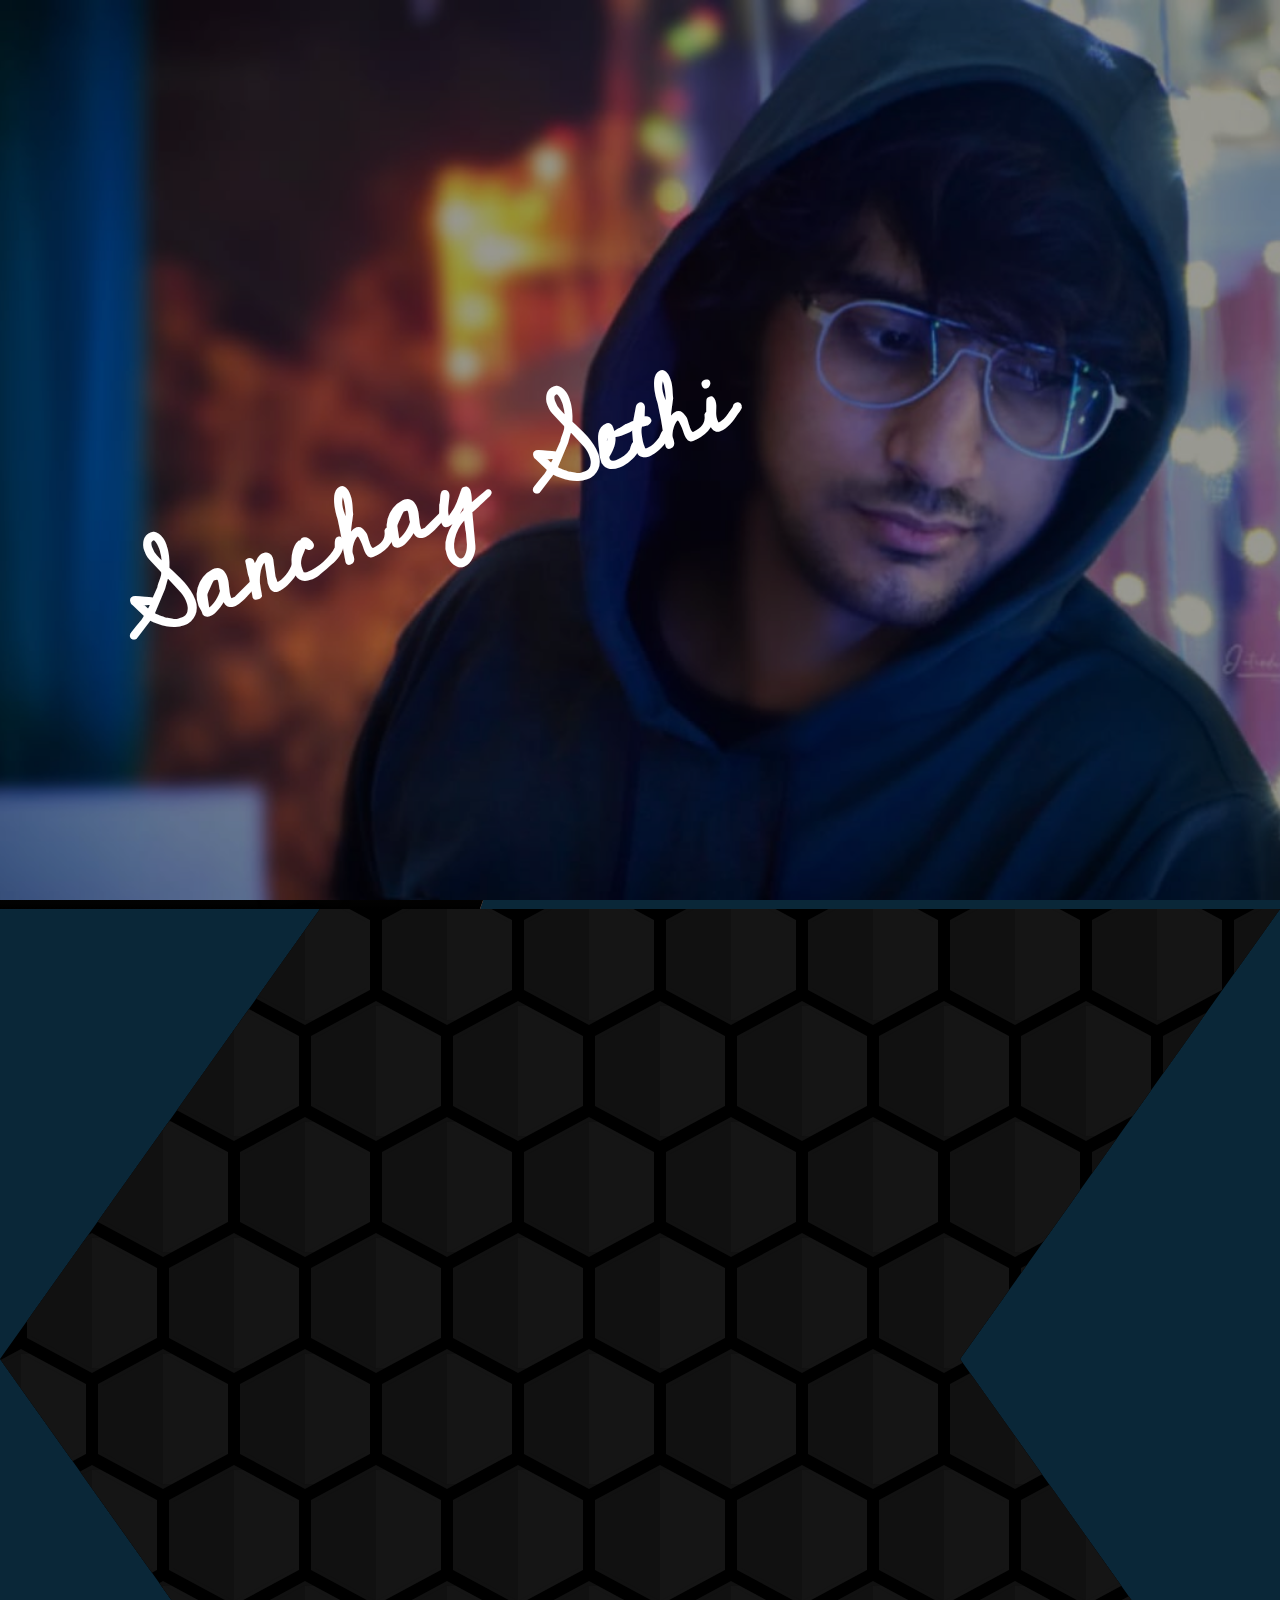
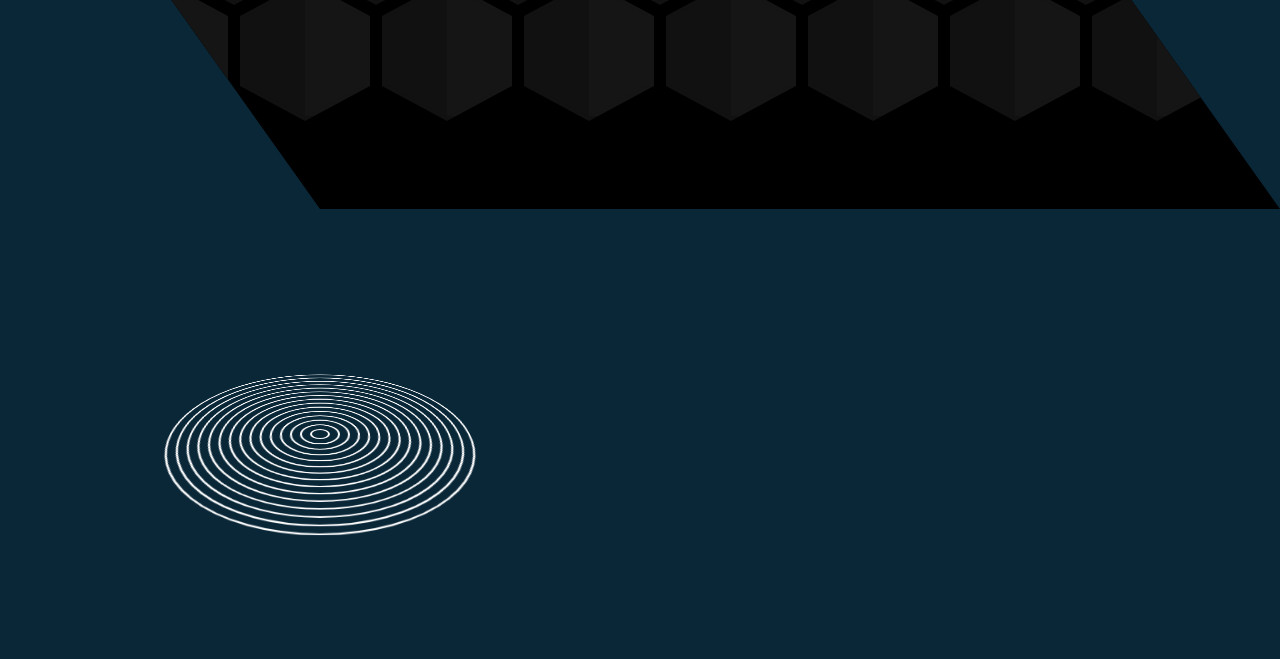
<file: myPortfolio1/index.html>
<!DOCTYPE html>
<html lang="en">
<head>
    <meta charset="UTF-8">
    <meta http-equiv="X-UA-Compatible" content="IE=edge">
    <meta name="viewport" content="width=device-width, initial-scale=1.0">
    <link rel="stylesheet" href="style.css">
    <title>Portfolio - Sanchay Sethi</title>
</head>
<body>
    <header>
        <img src="mypic.jpeg" class="banner">
        <a href="#" class = "logo">Sanchay Sethi</a>
      <nav>
          <ul>
              <l1><a href="#" style="color: aliceblue; text-decoration: none;">Home</a></l1>
              <l1><a href="#"style="color: aliceblue; text-decoration: none;">About</a></l1>
              <l1><a href="#"style="color: aliceblue; text-decoration: none;">Skills</a></l1>
              <l1><a href="#"style="color: aliceblue; text-decoration: none;">Hire</a></l1>
              <l1><a href="#"style="color: aliceblue; text-decoration: none;">Contact</a></l1>
          </ul>

      </nav>  
    </header>

    <section id="main">
        <div>
          <h2>
            My name is Sanchay Sethi, Full stack Web Developer. You can refer my
            CV attached below. You can hire me. I am open for the job either full
            time or part time. I am app developer too and my three apps are
            currently working well on google playstore.
          </h2>
        </div>
        <div>
          <h2>
            My name is Sanchay Sethi, Full stack Web Developer. You can refer my
            CV attached below. You can hire me. I am open for the job either full
            time or part time. I am app developer too and my three apps are
            currently working well on google playstore.
          </h2>
        </div>
      </section>

      

      <section id="pattern">
        <div class="container">
          <div class="row">
              <div class="hexagon"></div>
              <div class="hexagon"></div>
              <div class="hexagon"></div>
              <div class="hexagon"></div>
              <div class="hexagon"></div>
              <div class="hexagon"></div>
              <div class="hexagon"></div>
              <div class="hexagon"></div>
              <div class="hexagon"></div>
              <div class="hexagon"></div>
              <div class="hexagon"></div>
              <div class="hexagon"></div>
              <div class="hexagon"></div>
              <div class="hexagon"></div>
              <div class="hexagon"></div>
              <div class="hexagon"></div>
          </div>
          <div class="row">
              <div class="hexagon"></div>
              <div class="hexagon"></div>
              <div class="hexagon"></div>
              <div class="hexagon"></div>
              <div class="hexagon"></div>
              <div class="hexagon"></div>
              <div class="hexagon"></div>
              <div class="hexagon"></div>
              <div class="hexagon"></div>
              <div class="hexagon"></div>
              <div class="hexagon"></div>
              <div class="hexagon"></div>
              <div class="hexagon"></div>
              <div class="hexagon"></div>
              <div class="hexagon"></div>
              <div class="hexagon"></div>
          </div>
          <div class="row">
              <div class="hexagon"></div>
              <div class="hexagon"></div>
              <div class="hexagon"></div>
              <div class="hexagon"></div>
              <div class="hexagon"></div>
              <div class="hexagon"></div>
              <div class="hexagon"></div>
              <div class="hexagon"></div>
              <div class="hexagon"></div>
              <div class="hexagon"></div>
              <div class="hexagon"></div>
              <div class="hexagon"></div>
              <div class="hexagon"></div>
              <div class="hexagon"></div>
              <div class="hexagon"></div>
              <div class="hexagon"></div>
          </div>
          <div class="row">
              <div class="hexagon"></div>
              <div class="hexagon"></div>
              <div class="hexagon"></div>
              <div class="hexagon"></div>
              <div class="hexagon"></div>
              <div class="hexagon"></div>
              <div class="hexagon"></div>
              <div class="hexagon"></div>
              <div class="hexagon"></div>
              <div class="hexagon"></div>
              <div class="hexagon"></div>
              <div class="hexagon"></div>
              <div class="hexagon"></div>
              <div class="hexagon"></div>
              <div class="hexagon"></div>
              <div class="hexagon"></div>
          </div>
          <div class="row">
              <div class="hexagon"></div>
              <div class="hexagon"></div>
              <div class="hexagon"></div>
              <div class="hexagon"></div>
              <div class="hexagon"></div>
              <div class="hexagon"></div>
              <div class="hexagon"></div>
              <div class="hexagon"></div>
              <div class="hexagon"></div>
              <div class="hexagon"></div>
              <div class="hexagon"></div>
              <div class="hexagon"></div>
              <div class="hexagon"></div>
              <div class="hexagon"></div>
              <div class="hexagon"></div>
              <div class="hexagon"></div>
          </div>
          <div class="row">
              <div class="hexagon"></div>
              <div class="hexagon"></div>
              <div class="hexagon"></div>
              <div class="hexagon"></div>
              <div class="hexagon"></div>
              <div class="hexagon"></div>
              <div class="hexagon"></div>
              <div class="hexagon"></div>
              <div class="hexagon"></div>
              <div class="hexagon"></div>
              <div class="hexagon"></div>
              <div class="hexagon"></div>
              <div class="hexagon"></div>
              <div class="hexagon"></div>
              <div class="hexagon"></div>
              <div class="hexagon"></div>
          </div>
          <div class="row">
              <div class="hexagon"></div>
              <div class="hexagon"></div>
              <div class="hexagon"></div>
              <div class="hexagon"></div>
              <div class="hexagon"></div>
              <div class="hexagon"></div>
              <div class="hexagon"></div>
              <div class="hexagon"></div>
              <div class="hexagon"></div>
              <div class="hexagon"></div>
              <div class="hexagon"></div>
              <div class="hexagon"></div>
              <div class="hexagon"></div>
              <div class="hexagon"></div>
              <div class="hexagon"></div>
              <div class="hexagon"></div>
          </div>
      </div>
      </section>
      <section id="design">

        <div class="loader">
          <span></span><span></span><span></span><span></span><span></span><span></span><span></span><span></span><span></span><span></span><span></span><span></span><span></span><span></span><span></span>
      </div>

      </section>

<script>
    window.addEventListener("scroll",function(){
        const header = document.querySelector('header');
        header.classList.toggle('sticky',window.scrollY>0);
    })
</script>

</body>
</html>
</file>
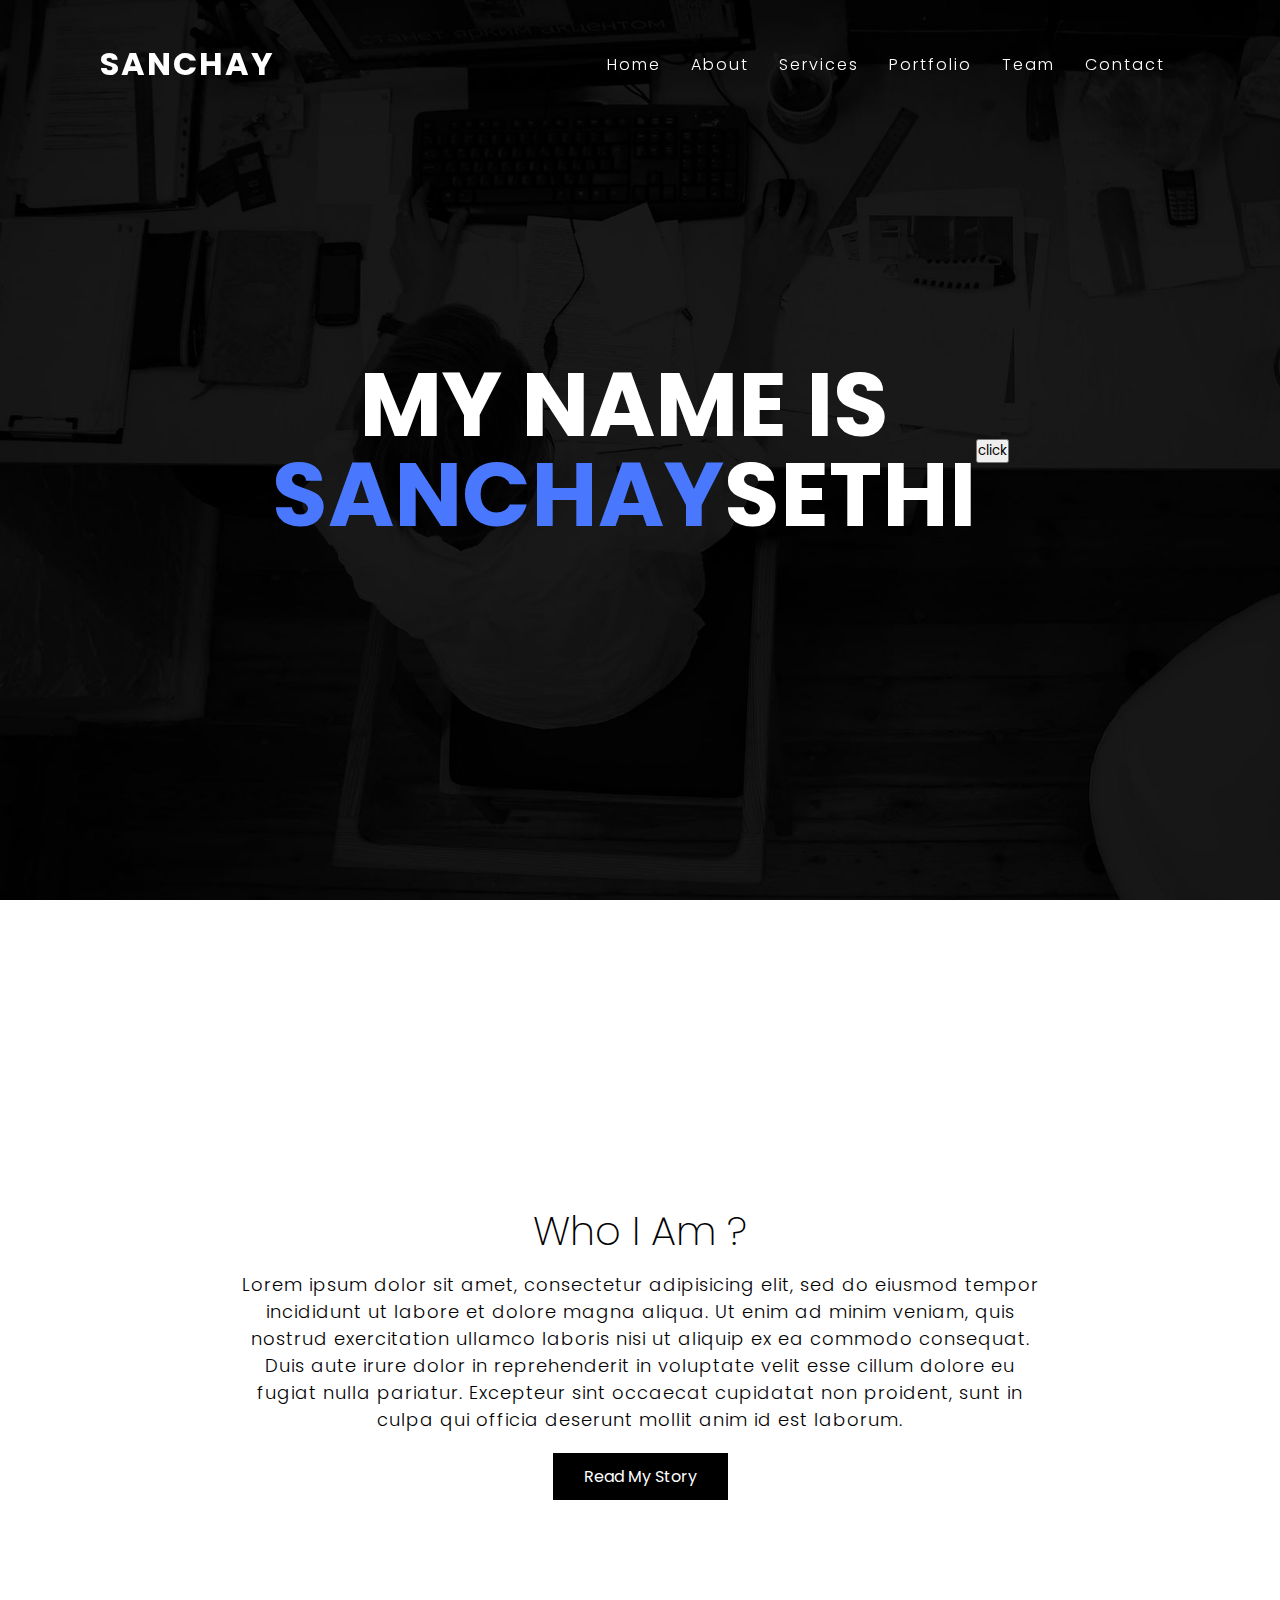
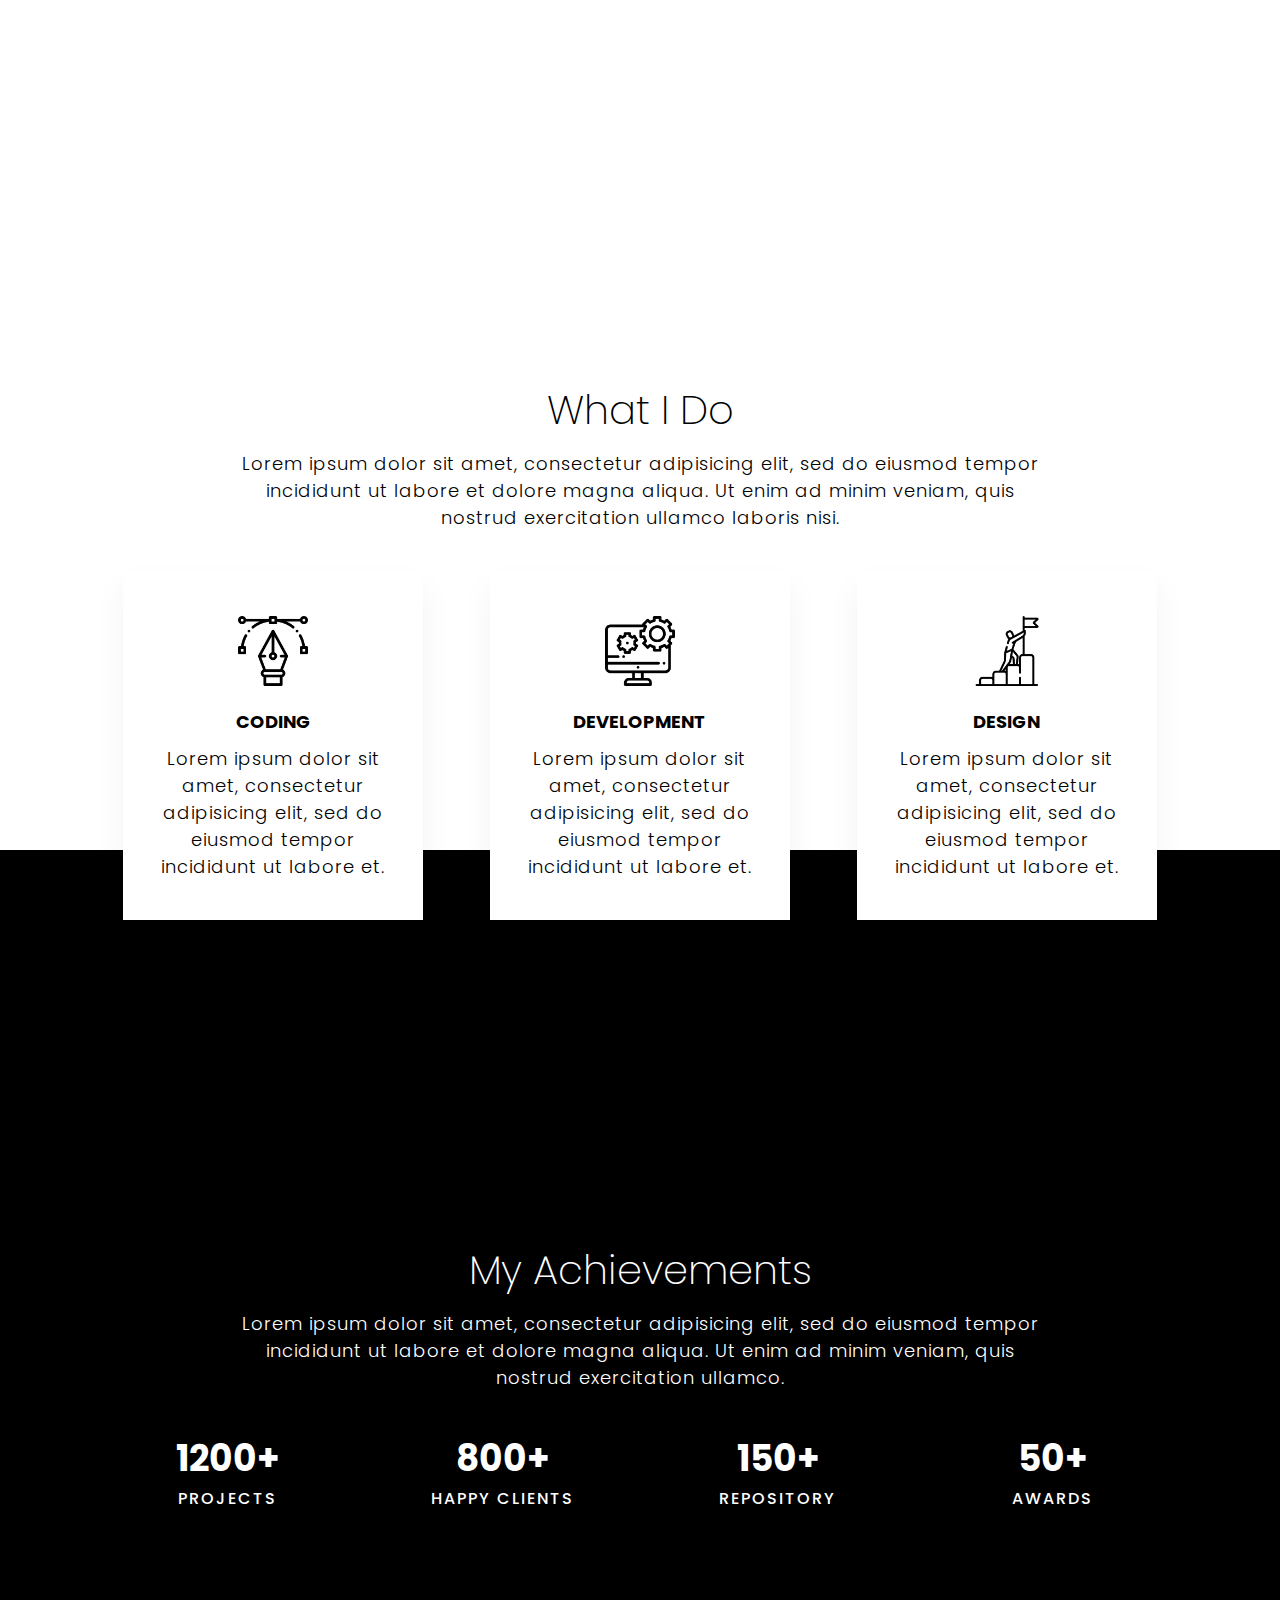
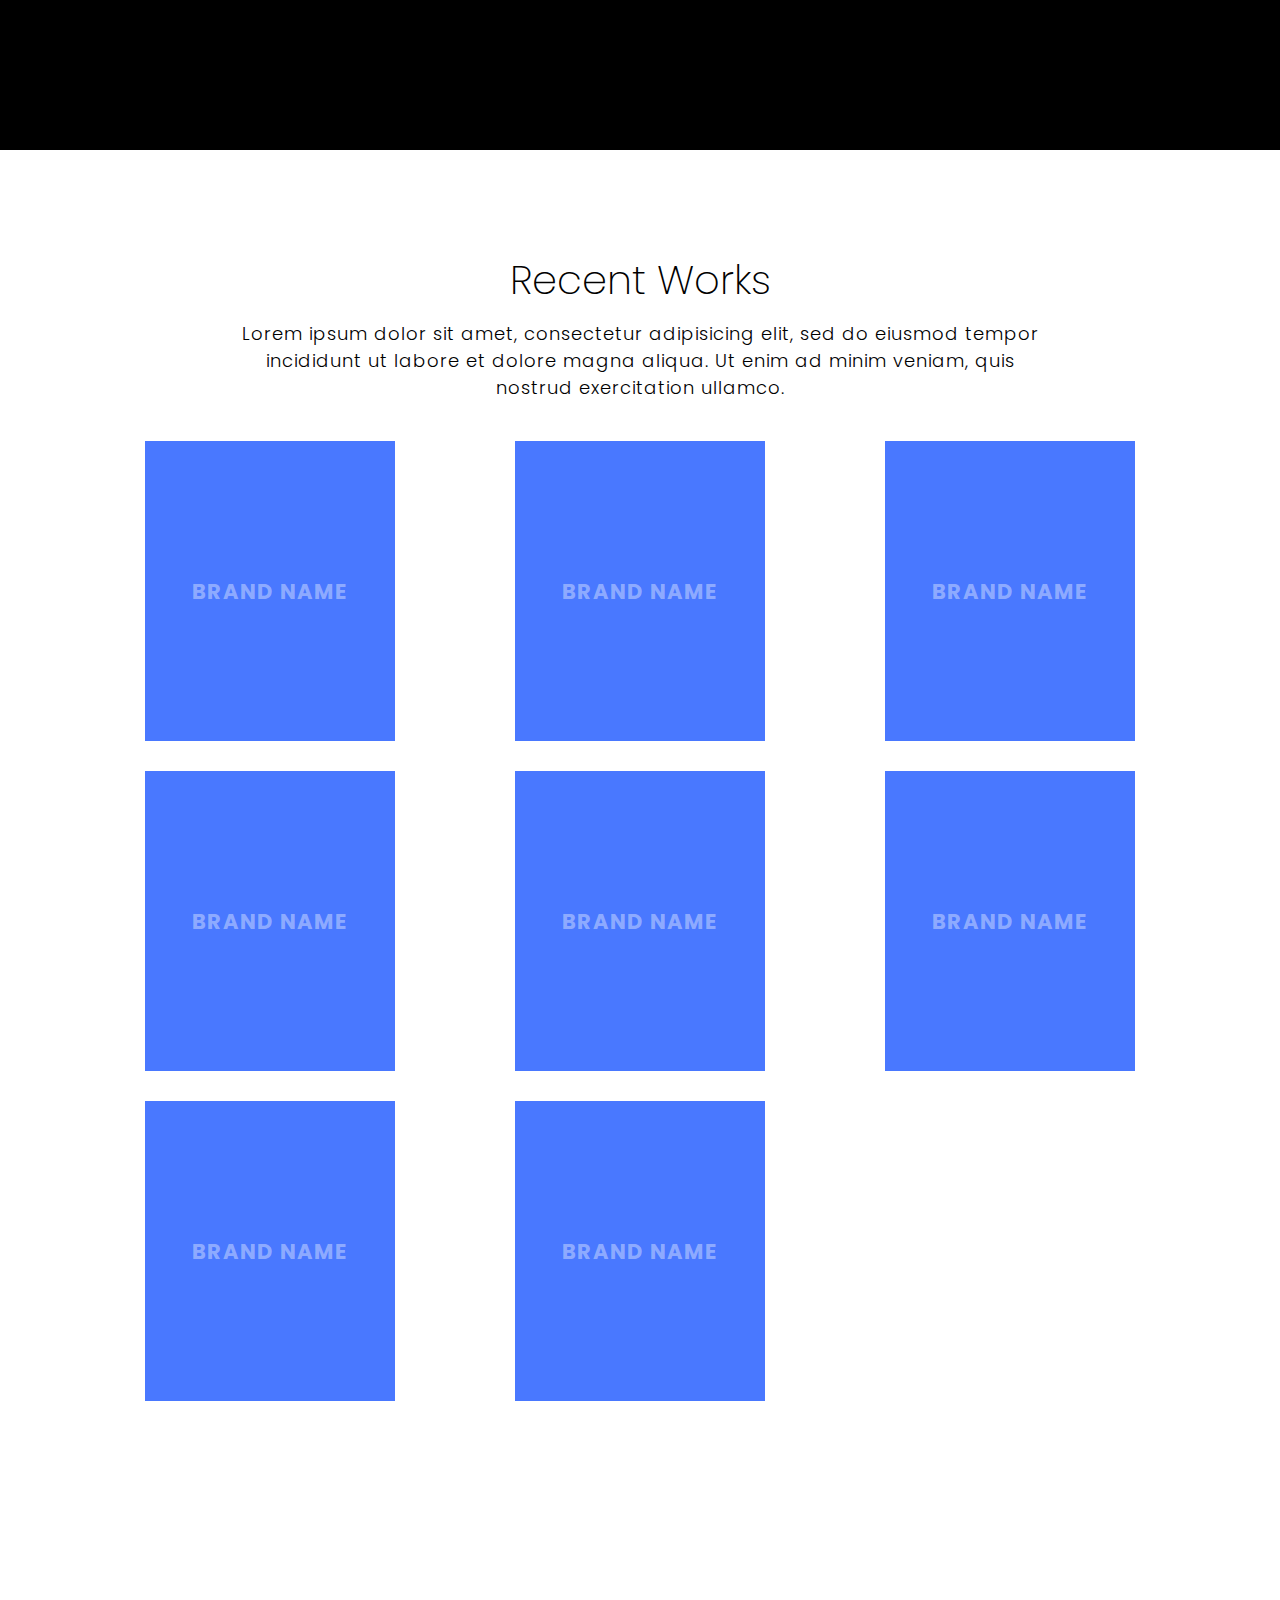
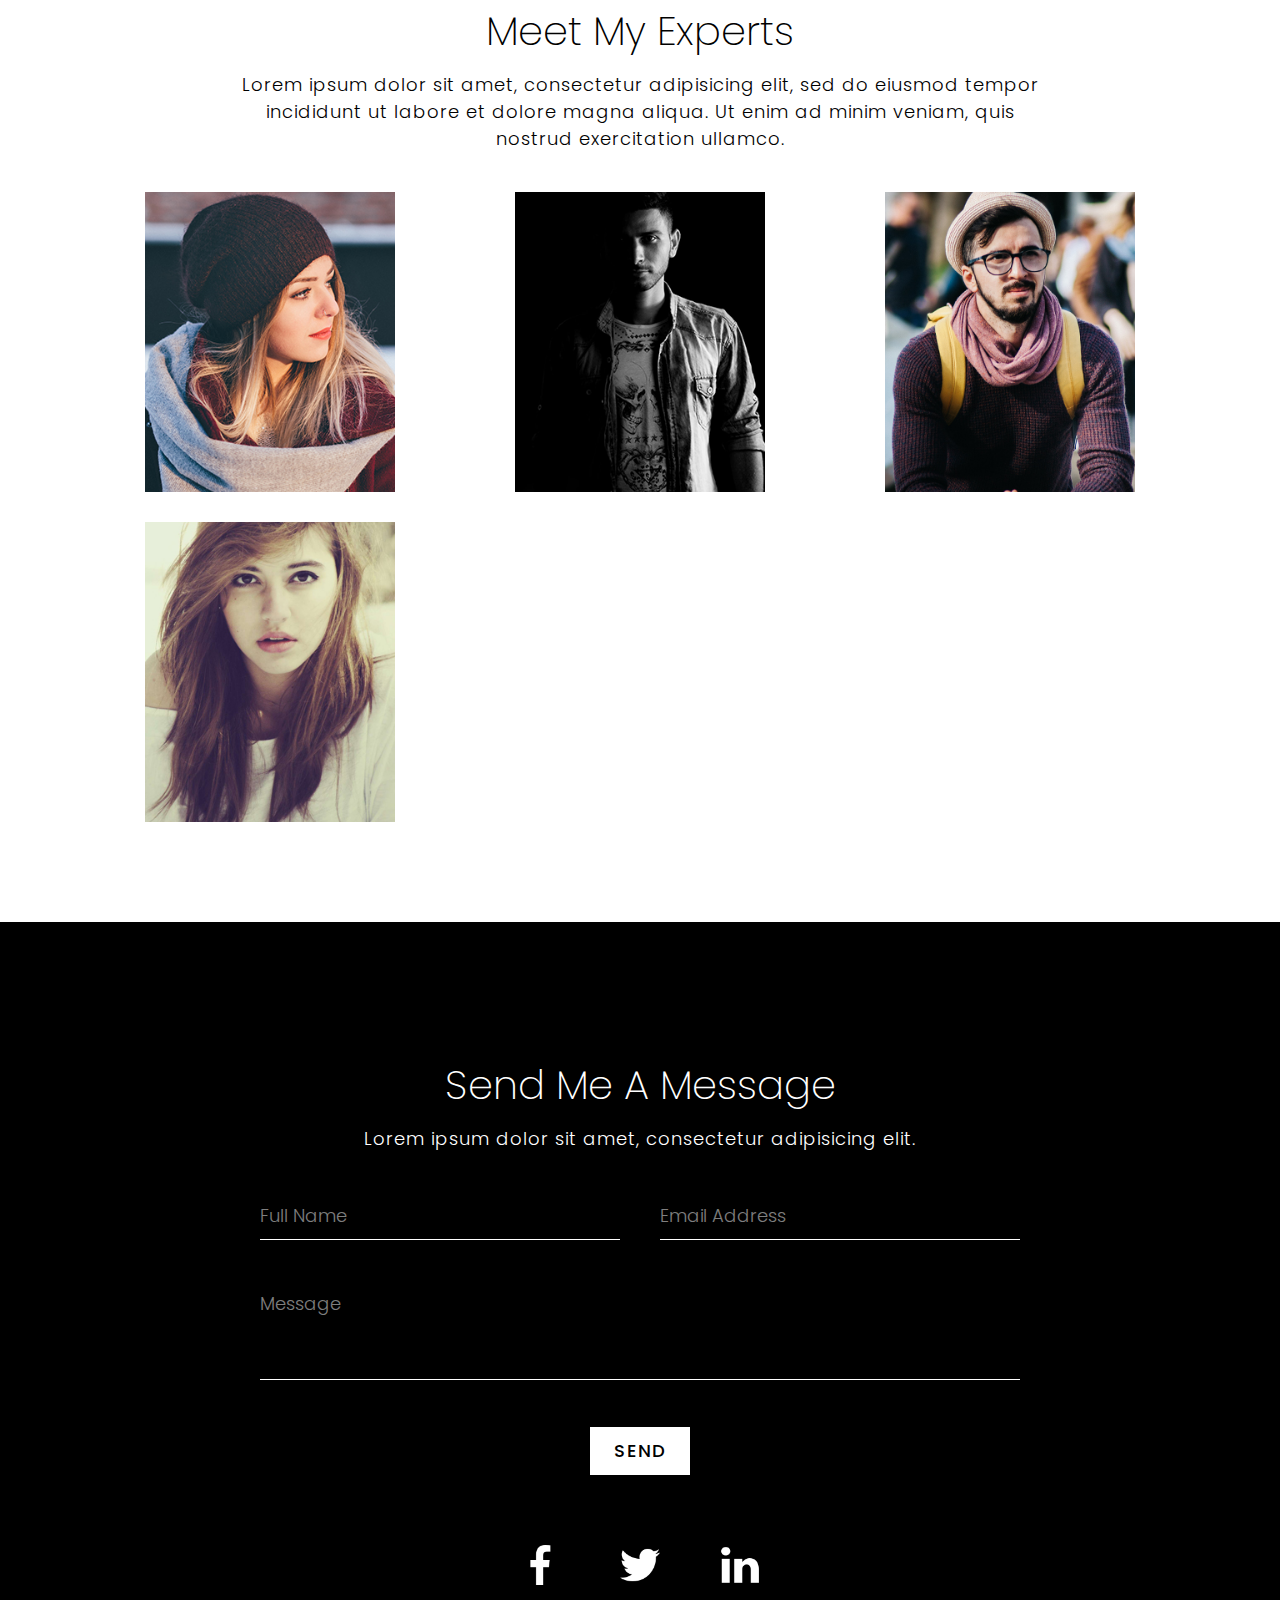
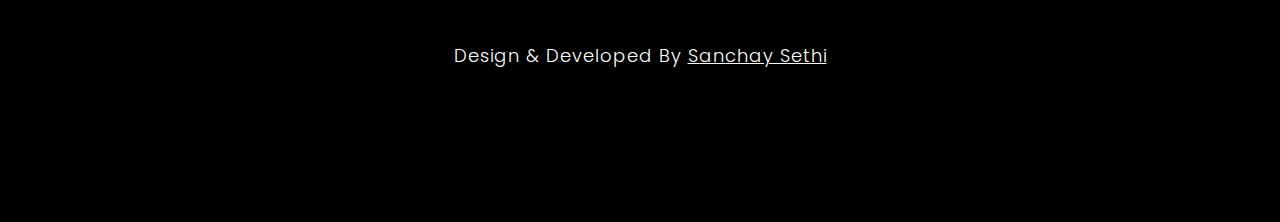
<file: responsive1/index.html>
<!DOCTYPE html>
<html lang="en">
<head>
  <meta name="viewport" content="width=device-width, initial-scale=1.0">
  <meta charset="UTF-8">
  <title>MyResonsive2 : Sanchay Sethi</title>
  <link rel="stylesheet" href="style.css">
</head>
<body>
  <header id="header">
    <a href="#" class="logo">Sanchay</a>
    <ul>
      <li><a href="#home" onclick="toggle()">Home</a></li>
      <li><a href="#about" onclick="toggle()">About</a></li>
      <li><a href="#services" onclick="toggle()">Services</a></li>
      <li><a href="#portfolio" onclick="toggle()">Portfolio</a></li>
      <li><a href="#team" onclick="toggle()">Team</a></li>
      <li><a href="#contact" onclick="toggle()">Contact</a></li>
    </ul>
    <div class="toggle" onclick="toggle()"></div>
  </header>
  <section class="banner" id="home">
    <h2>My name is <br><span>Sanchay</span>Sethi</h2>
    <a class="button is-large is-info" id="copyBtn" data-clipboard-text="‎&lrm;">
      <button>click</button>
    </a>
  </section>
  <section class="sec about" id="about">
    <div class="content">
      <div class="mxw800p">
        <h3>Who I Am ?</h3>
        <p>Lorem ipsum dolor sit amet, consectetur adipisicing elit, sed do eiusmod
        tempor incididunt ut labore et dolore magna aliqua. Ut enim ad minim veniam,
        quis nostrud exercitation ullamco laboris nisi ut aliquip ex ea commodo
        consequat. Duis aute irure dolor in reprehenderit in voluptate velit esse
        cillum dolore eu fugiat nulla pariatur. Excepteur sint occaecat cupidatat non
        proident, sunt in culpa qui officia deserunt mollit anim id est laborum.</p>
        <a href="#" class="btn">Read My Story</a>
      </div>
    </div>
  </section>

  <section class="sec about" id="services">
    <div class="content">
      <div class="mxw800p">
        <h3>What I Do</h3>
        <p>Lorem ipsum dolor sit amet, consectetur adipisicing elit, sed do eiusmod
        tempor incididunt ut labore et dolore magna aliqua. Ut enim ad minim veniam,
        quis nostrud exercitation ullamco laboris nisi.</p>
      </div>
      <div class="services">
        <div class="box">
          <div class="iconBx">
            <img src="icon1.png">
          </div>
          <div class="content">
            <h2>Coding</h2>
            <p>Lorem ipsum dolor sit amet, consectetur adipisicing elit, sed do eiusmod
            tempor incididunt ut labore et.</p>
          </div>
        </div>
        <div class="box">
          <div class="iconBx">
            <img src="icon2.png">
          </div>
          <div class="content">
            <h2>Development</h2>
            <p>Lorem ipsum dolor sit amet, consectetur adipisicing elit, sed do eiusmod
            tempor incididunt ut labore et.</p>
          </div>
        </div>
        <div class="box">
          <div class="iconBx">
            <img src="icon3.png">
          </div>
          <div class="content">
            <h2>Design</h2>
            <p>Lorem ipsum dolor sit amet, consectetur adipisicing elit, sed do eiusmod
            tempor incididunt ut labore et.</p>
          </div>
        </div>
      </div>
    </div>
  </section>
  <section class="sec stats">
    <div class="content">
      <div class="mxw800p">
        <h3>My Achievements</h3>
        <p>Lorem ipsum dolor sit amet, consectetur adipisicing elit, sed do eiusmod
        tempor incididunt ut labore et dolore magna aliqua. Ut enim ad minim veniam,
        quis nostrud exercitation ullamco.</p>
      </div>
      <div class="statsBox">
        <div class="box">
          <h2>1200+</h2>
          <h4>Projects</h4>
        </div>
        <div class="box">
          <h2>800+</h2>
          <h4>Happy Clients</h4>
        </div>
        <div class="box">
          <h2>150+</h2>
          <h4>Repository</h4>
        </div>
        <div class="box">
          <h2>50+</h2>
          <h4>Awards</h4>
        </div>
      </div>
    </div>
  </section>
  <section class="sec work" id="portfolio">
    <div class="content">
      <div class="mxw800p">
        <h3>Recent Works</h3>
        <p>Lorem ipsum dolor sit amet, consectetur adipisicing elit, sed do eiusmod
        tempor incididunt ut labore et dolore magna aliqua. Ut enim ad minim veniam,
        quis nostrud exercitation ullamco.</p>
      </div>
      <div class="workBx">
        <div class="brand">
          <a href="#"><h2>Brand Name</h2></a>
        </div>
        <div class="brand">
          <a href="#"><h2>Brand Name</h2></a>
        </div>
        <div class="brand">
          <a href="#"><h2>Brand Name</h2></a>
        </div>
        <div class="brand">
          <a href="#"><h2>Brand Name</h2></a>
        </div>
        <div class="brand">
          <a href="#"><h2>Brand Name</h2></a>
        </div>
        <div class="brand">
          <a href="#"><h2>Brand Name</h2></a>
        </div>
        <div class="brand">
          <a href="#"><h2>Brand Name</h2></a>
        </div>
        <div class="brand">
          <a href="#"><h2>Brand Name</h2></a>
        </div>
      </div>
    </div>
  </section>
  <section class="sec team" id="team">
    <div class="content">
      <div class="mxw800p">
        <h3>Meet My Experts</h3>
        <p>Lorem ipsum dolor sit amet, consectetur adipisicing elit, sed do eiusmod
        tempor incididunt ut labore et dolore magna aliqua. Ut enim ad minim veniam,
        quis nostrud exercitation ullamco.</p>
      </div>
      <div class="teamBx">
        <div class="member">
          <div class="imgBx">
            <img src="1.jpg">
          </div>
          <div class="details">
            <div>
              <h2>Ram Lal<br><span>Creative Director</span></h2>
            </div>
          </div>
        </div>
        <div class="member">
          <div class="imgBx">
            <img src="2.jpg">
          </div>
          <div class="details">
            <div>
              <h2>Jetha Lal<br><span>Creative Director</span></h2>
            </div>
          </div>
        </div>
        <div class="member">
          <div class="imgBx">
            <img src="3.jpg">
          </div>
          <div class="details">
            <div>
              <h2>Champak Lal<br><span>Creative Director</span></h2>
            </div>
          </div>
        </div>
        <div class="member">
          <div class="imgBx">
            <img src="4.jpg">
          </div>
          <div class="details">
            <div>
              <h2>Popat Lal<br><span>Creative Director</span></h2>
            </div>
          </div>
        </div>
      </div>
    </div>
  </section>
  <section class="sec contact" id="contact">
    <div class="content">
      <div class="mxw800p">
        <h3>Send Me A Message</h3>
        <p>Lorem ipsum dolor sit amet, consectetur adipisicing elit.</p>
      </div>
      <div class="conactForm">
        <form>
          <div class="row100">
            <div class="inputBx50">
              <input type="text" name="" placeholder="Full Name">
            </div>
            <div class="inputBx50">
              <input type="text" name="" placeholder="Email Address">
            </div>
          </div>
          <div class="row100">
            <div class="inputBx100">
              <textarea placeholder="Message"></textarea>
            </div>
          </div>
          <div class="row100">
            <div class="inputBx100">
              <input type="submit" value="Send" name="">
            </div>
          </div>
        </form>
      </div>
      <div class="sci">
        <ul>
          <li><a href="#"><img src="facebook.png"></a></li>
          <li><a href="#"><img src="twitter.png"></a></li>
          <li><a href="#"><img src="linkedin.png"></a></li>
        </ul>
      </div>
      <p class="copyright">Design & Developed By <a href="#">Sanchay Sethi</a></p>
    </div>
  </section>
  <script type="text/javascript">
    window.addEventListener("scroll", function(){
      var header = document.querySelector("header");
      header.classList.toggle("sticky", window.scrollY > 0);
    })
    function toggle(){
      var header = document.getElementById('header');
      header.classList.toggle('active')
    }
  </script>
</body>
</html>
</file>
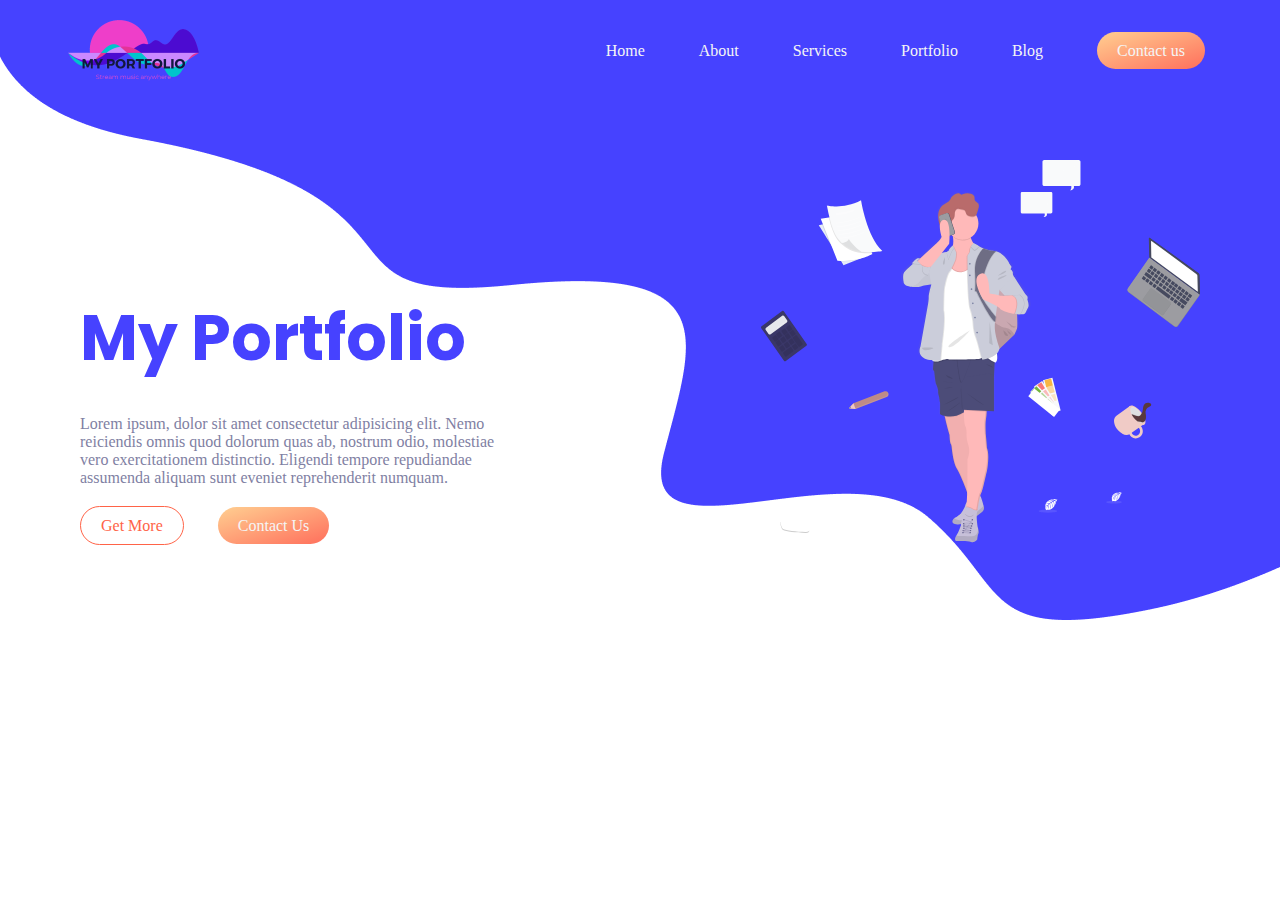
<file: responsive6/index.html>
<!DOCTYPE html>
<html lang="en">
<head>
    <meta charset="UTF-8">
    <meta http-equiv="X-UA-Compatible" content="IE=edge">
    <meta name="viewport" content="width=device-width, initial-scale=1.0">
    <link rel="stylesheet" href="https://stackpath.bootstrapcdn.com/font-awesome/4.7.0/css/font-awesome.min.css" />
    <link rel="stylesheet" href="css/style.css">
    <title>Responsive 6</title>
</head>
<body>

    <header>
        <nv class="navbar">
            <img src="./images/logo3.png" alt="" class="logo">
            <ul class="nav-list">
                <li><a href="#">Home</a></li>
                <li><a href="#">About</a></li>
                <li><a href="#">Services</a></li>
                <li><a href="#">Portfolio</a></li>
                <li><a href="#">Blog</a></li>
                <li><a class = "ctn" href="#">Contact us</a></li>
            </ul>
        </nv>
        <div class="row">
            <div class="header-content">
                <h1>My Portfolio</h1>
                <p>Lorem ipsum, dolor sit amet consectetur adipisicing elit. Nemo reiciendis omnis quod dolorum quas ab, nostrum odio, molestiae vero exercitationem distinctio. Eligendi tempore repudiandae assumenda aliquam sunt eveniet reprehenderit numquam.</p>
                <a href="#" class="learnmore">Get More</a>
                <a href="#" class="ctn">Contact Us</a>
            </div>
            <div class="hero-img">

                <img src="./images/hero-img.svg" alt="">
            </div>
        </div>
    </header>


    <section class="services"></section>
    
</body>
</html>
</file>
<file: myPortfolio1/style.css>
@import url('https://fonts.googleapis.com/css2?family=Cedarville+Cursive&display=swap');
@import url('https://fonts.googleapis.com/css?family=Source+Sans+Pro:300,400,600,700,900&display=swap');
*{
    padding: 0;
    margin: 0;
    box-sizing: border-box;
    font-family: 'Courier New', Courier, monospace;
}
body{
    min-height: 1000px;
    background: #0a2738;
}
header{
    position: fixed;
    top: 0;
    left: 0;
    width: 100%;
    height: 100vh;
    padding: 0 100px;
    background: #000;
    display: flex;
    justify-content: flex-end;
    align-items: center;
    transition: 1s;
    z-index: 9999999;
}
header.sticky{
    height: 80px;
    animation: animate 2s ease-in-out infinite;
    border-bottom-left-radius: 500px;
    box-shadow: 10px 10px 30px rebeccapurple;
}
@keyframes animate{
    0%{
        filter: hue-rotate(0);

    }
    100%{
        filter: hue-rotate(360deg);
       
    }
}

header .banner{
    position: absolute;
    top: 0;
    left: 0;
    width: 100%;
    height: 100%;
    object-fit: cover;
    filter: brightness(60%);
    transition: 1s;
    
   
}
header.sticky .banner{
    border-bottom-left-radius: 500px;
    opacity: 0.5;
}

header .logo{
    position: absolute;
    top:45%;
    left: 8%;
    /* transform: translate(-50%,-50%); */
    transform: rotate(-20deg);
    font-size: 8vw;
    color: #fff;
    font-weight: 700;
    font-family: 'Cedarville Cursive', cursive;
    transition: 1s;
    text-decoration: none;
    z-index: 1;
   
  
}

header.sticky .logo{
    position: absolute;
    font-size: 2em;
    top: 20px;
    left: 200px;
    font-family:'Lucida Sans', 'Lucida Sans Regular', 'Lucida Grande', 'Lucida Sans Unicode', Geneva, Verdana, sans-serif;
    transform: rotate(0deg);
}



header nav{
    position: relative;
    top: 10px;
    right: 20px;
    display: flex;
    z-index: 1;
    transform: translate(0,-50%);
    font-size: 1.2em;
    text-decoration: none;
}
header nav ul{
    position: relative;
    /* display: flex; */
    transition: 0.25s;
    transform: translateX(100px);
    opacity: 0;
}
header.sticky nav ul{
    transform: translateX(0);
    opacity: 1;
    transition-delay: 0.75s;
}
header nav ul li{
    list-style: none;
    font-size: 1.2em;
    text-decoration: none;
    margin: 10px 10px;
}
header nav ul li a{
    color: #fff;
    display: inline-block;
    padding: 10px 15px;
  
    font-size: 1.2em;
    text-decoration: none;
    z-index: 2;
}
header nav ul li a:hover{
    color: #ff275f;
}

#main{
    
    width: 100%;
    height: 100vh;
    display: flex;
    overflow: hidden;
    margin-top: 1vh;
    z-index: -1;
   
}
#main div{

    position: relative;
    width: 50%;
    background: #0a2738;
    overflow: hidden;
    z-index: -1;
}

#main div:nth-child(1){

    position: relative;
    width: 50%;
    background: linear-gradient(rgba(0, 0, 0, 0), rgba(0, 0, 0, 1)), url("imgme.jpeg");
    background-size: cover;
    background-position: center;
    /* border-bottom-right-radius: 100px; */
    overflow: hidden;
    z-index: -1;
    clip-path: polygon(0% 0%, 75% 0%, 100% 50%, 75% 100%, 0% 100%);

}
#main div:nth-child(1) h2{
    font-family: 'Source Sans Pro', sans-serif;
    -webkit-text-stroke: 2px;
    -webkit-text-stroke-color: rgb(255, 255, 255);
    -webkit-text-fill-color: transparent;
    left: 100%;
}
#main div h2{
    font-family: 'Source Sans Pro', sans-serif;
   position: absolute;
   white-space: nowrap;
   font-size: 12em;
   line-height: 100vh;
   color: #fff;
   animation: animate1 100s linear infinite ;
}
/* #main div h1{
    position: absolute;
    left: 100px;
    top: 60px;
    transform: rotate(-8deg);
    color: #fff;
    font-family: 'Cedarville Cursive', cursive;
    font-size: 80px;
} */
@keyframes animate1{
    0%{
        transform: translateX(0);
    }
    100%{
        transform: translateX(-100%);
    }
}




#pattern{
    min-height: 100vh;
    background-color: black;
    clip-path: polygon(100% 0%, 75% 50%, 100% 100%, 25% 100%, 0% 50%, 25% 0%);

}

.container{
    position: relative;
    height: 100vh;
    overflow: hidden;
    animation: animate5 4s linear infinite;
}
@keyframes animate5{
    0%{
        filter: hue-rotate(0deg);
    }
    100%{
        filter: hue-rotate(360deg);
    }
}
.row{
    display: inline-flex;
    margin-top: -32px;
    margin-left: -50px;
}
.row:nth-child(even){
    margin-left: 21px;
}
.hexagon{
    position: relative;
    width: 140px;
    height: 130px;
    background: #111;
    margin: 1px;
    margin-top: 13px;
    transform: rotate(90deg);
    clip-path: polygon(25% 0%, 75% 0%, 100% 50%, 75% 100%, 25% 100%, 0% 50%);
    transition: 2s;
}
.hexagon:hover{
    transition: 0s;
    background: #0f0;
    
}
.hexagon:after{

    content: '';
    position: absolute;
    top:4px;
    bottom: 4px;
    left: 4px;
    right: 4px;
    background: #111;
    clip-path: polygon(25% 0%, 75% 0%, 100% 50%, 75% 100%, 25% 100%, 0% 50%);
    z-index: 1;
}
.hexagon:before{
    content: '';
    position: absolute;
    top: -35px;
    left: 35px;
    width: 50%;
    height: 100%;
    pointer-events: none;
    background: rgba(255, 255, 255,0.02);
    transform: rotate(90deg);
    z-index: 1000;
}



#design{
    width: 50%;
    display: flex;
    justify-content: center;
    align-items: center;
    min-height: 50vh;
    background: #15488b00;
    
}


.loader{
    position: relative;
 
    width: 300px;
    height: 300px;
    transform-style: preserve-3d;
    transform: perspective(500px) rotateX(60deg);
}
.loader span{
    position: absolute;
    display: block;
    border: 2px solid #fff;
    box-sizing: border-box;
    border-radius: 50%;
    animation: animate3 3s ease-in-out infinite;
}
@keyframes animate3{
    0%,100%{
        transform: translateZ(-100px);
    }
    50%{
        transform: translateZ(100px);
    }
}
.loader span:nth-child(1){
    top: 0;
    left: 0;
    bottom: 0;
    right: 0;
    animation-delay: 1.4s;
}
.loader span:nth-child(2){
    top: 10px;
    left: 10px;
    bottom: 10px;
    right: 10px;
    animation-delay: 1.3s;
}
.loader span:nth-child(3){
    top: 20px;
    left: 20px;
    bottom: 20px;
    right: 20px;
    animation-delay: 1.2s;
}
.loader span:nth-child(4){
    top: 30px;
    left: 30px;
    bottom: 30px;
    right: 30px;
    animation-delay: 1.1s;
}
.loader span:nth-child(5){
    top: 40px;
    left: 40px;
    bottom: 40px;
    right: 40px;
    animation-delay: 1s;
}
.loader span:nth-child(6){
    top: 50px;
    left: 50px;
    bottom: 50px;
    right: 50px;
    animation-delay: 0.9s;
}
.loader span:nth-child(7){
    top: 60px;
    left: 60px;
    bottom: 60px;
    right: 60px;
    animation-delay: 0.8s;
}
.loader span:nth-child(8){
    top: 70px;
    left: 70px;
    bottom: 70px;
    right: 70px;
    animation-delay: 0.7s;
}
.loader span:nth-child(9){
    top: 80px;
    left: 80px;
    bottom: 80px;
    right: 80px;
    animation-delay: 0.6s;
}
.loader span:nth-child(10){
    top: 90px;
    left: 90px;
    bottom: 90px;
    right: 90px;
    animation-delay: 0.5s;
}
.loader span:nth-child(11){
    top: 100px;
    left: 100px;
    bottom: 100px;
    right: 100px;
    animation-delay: 0.4s;
}
.loader span:nth-child(12){
    top: 110px;
    left: 110px;
    bottom: 110px;
    right: 110px;
    animation-delay: 0.3s;
}
.loader span:nth-child(13){
    top: 120px;
    left: 120px;
    bottom: 120px;
    right: 120px;
    animation-delay: 0.2s;
}
.loader span:nth-child(14){
    top: 130px;
    left: 130px;
    bottom: 130px;
    right: 130px;
    animation-delay: 0.1s;
    
}
.loader span:nth-child(15){
    top: 140px;
    left: 140px;
    bottom: 140px;
    right: 140px;
    animation-delay: 0s;
}
</file>
<file: responsive1/style.css>
@import url('https://fonts.googleapis.com/css?family=Poppins:200,300,400,500,600,700,800,900&display=swap');
*
{
  margin: 0;
  padding: 0;
  box-sizing: border-box;
  font-family: 'Poppins', sans-serif;
}
html
{
  scroll-behavior: smooth;
}
header
{
  position: fixed;
  top: 0;
  left: 0;
  width: 100%;
  display: flex;
  justify-content: space-between;
  align-items: center;
  transition: 0.6s;
  padding: 40px 100px;
  z-index: 100000;
}
header.sticky
{
  padding: 5px 100px;
  background: #fff;
  border-bottom: 1px solid rgba(0,0,0,.1);
}
header .logo
{
  position: relative;
  font-weight: 700;
  color: #fff;
  text-decoration: none;
  font-size: 2em;
  text-transform: uppercase;
  letter-spacing: 2px;
  transition: 0.6s;
}
header ul
{
  position: relative;
  display: flex;
  justify-content: center;
  align-items: center;
}
header ul li
{
  position: relative;
  list-style: none;
}
header ul li a
{
  position: relative;
  margin: 0 15px;
  text-decoration: none;
  color: #fff;
  letter-spacing: 2px;
  font-weight: 300;
  transition: 0.6s;
}
.banner
{
  position: relative;
  width: 100%;
  min-height: 100vh;
  background: url(bg.jpg);
  background-size: cover;
  display: flex;
  justify-content: center;
  align-items: center;
}
.banner h2
{
  color: #fff;
  font-size: 90px;
  text-transform: uppercase;
  text-align: center;
  line-height: 1em;
}
.banner h2 span
{
  color: #4978ff;
}
header.sticky .logo,
header.sticky ul li a
{
  color: #000;
}
.sec
{
  background: #fff;
  padding: 100px;
  min-height: 100vh;
  display: flex;
  justify-content: center;
  align-items: center;
}
.sec .content
{
  position: relative;
  text-align: center;
  width: 100%;
}
.mxw800p
{
  max-width: 800px;
  margin: 0 auto;
}
h3
{
  font-size: 40px;
  font-weight: 200;
  margin-bottom: 10px;
}
p
{
  position: relative;
  font-size: 18px;
  font-weight: 300;
  margin-bottom: 20px;
  letter-spacing: 1px;
}
.btn
{
  position: relative;
  display: inline-block;
  padding: 10px 30px;
  border: 1px solid #000;
  text-decoration: none;
  background: #000;
  color: #fff;
}
.services
{
  position: relative;
  display: grid;
  grid-template-columns: repeat(auto-fit, minmax(300px, 1fr));
  grid-gap: 20px;
  max-width: 100%;
  margin-top: 40px;
}
.services .box
{
  width: 350px;
  margin: 0 auto;
  background: #fff;
  padding: 20px;
  width: 300px;
  box-shadow: 0 15px 30px rgba(0,0,0,.05);
}
.services .box .iconBx
{
  margin-top: 25px;
}
.services .box .iconBx img
{
  max-width: 70px;
  margin-bottom: 15px;
}
.services .box h2
{
  font-size: 18px;
  margin-bottom: 10px;
  text-transform: uppercase;
  font-weight: 700;
}
.stats
{
  padding-top: 250px;
  background: #000;
  margin-top: -250px;
}
.stats h3,
.stats p
{
  color: #fff;
}
.statsBox
{
  position: relative;
  display: grid;
  grid-template-columns: repeat(auto-fit, minmax(250px, 1fr));
  grid-gap: 20px;
  max-width: 100%;
  margin-top: 40px;
}
.statsBox h2
{
  color: #fff;
  font-size: 36px;
}
.statsBox h4
{
  color: #fff;
  font-size: 16px;
  font-weight: 500;
  text-transform: uppercase;
  letter-spacing: 2px;
}
.workBx
{
  position: relative;
  display: grid;
  grid-template-columns: repeat(auto-fit, minmax(250px, 1fr));
  grid-gap: 30px;
  max-width: 100%;
  margin-top: 40px;
}
.workBx .brand
{
  position: relative;
  background: #4978ff;
  min-height: 300px;
  width: 250px;
  margin: 0 auto;
  display: flex;
  justify-content: center;
  align-items: center;
}
.workBx .brand:hover
{
  background: #000;
}
.workBx .brand a
{
  text-decoration: none;
  color: rgba(255,255,255,.4);
  text-transform: uppercase;
  font-size: 14px;
  letter-spacing: 2px;
}
.workBx .brand:hover a
{
  text-decoration: none;
  color: #fff;
}

.teamBx
{
  position: relative;
  display: grid;
  grid-template-columns: repeat(auto-fit, minmax(250px, 1fr));
  grid-gap: 30px;
  max-width: 100%;
  margin-top: 40px;
}
.teamBx .member
{
  position: relative;
  background: #f5f5f5;
  min-height: 300px;
  width: 250px;
  margin: 0 auto;
  display: flex;
  justify-content: center;
  align-items: center;
}
.teamBx .member .imgBx
{
  position: absolute;
  top: 0;
  left: 0;
  width: 100%;
  height: 100%;
}
.teamBx .member .imgBx img
{
  position: absolute;
  top: 0;
  left: 0;
  width: 100%;
  height: 100%;
  object-fit: cover;
}
.teamBx .member .details
{
  position: absolute;
  top: 0;
  left: 0;
  width: 100%;
  height: 100%;
  opacity: 0;
  display: flex;
  justify-content: center;
  align-items: center;
  background: #000;
  transition: 0.2s;
}
.teamBx .member:hover .details
{
  opacity: 1;
}
.teamBx .member .details h2
{
  color: #fff;
  text-transform: uppercase;
  font-size: 20px;
  letter-spacing: 1px;
}
.teamBx .member .details h2 span
{
  display: block;
  font-size: 12px;
  font-weight: 300;
}
.contact
{
  background: #000;
}
.contact h3,
.contact p
{
  color: #fff;
}
.conactForm
{
  position: relative;
  max-width: 800px;
  margin: 0 auto;
  display: flex;
}
.conactForm form
{
  width: 100%;
}
.conactForm .row100
{
  display: flex;
  width: 100%;
}
.conactForm .row100 .inputBx50
{
  width: 50%;
  margin: 0 20px;
}
.conactForm .row100 .inputBx100
{
  width: 100%;
  margin: 0 20px;
}
.conactForm .row100 input,
.conactForm .row100 textarea
{
  position: relative;
  border: none;
  border-bottom: 1px solid #fff;
  color: #fff;
  background: transparent;
  width: 100%;
  padding: 10px 0;
  outline: none;
  font-size: 18px;
  font-weight: 300;
  margin: 20px 0;
  resize: none;
}
.conactForm .row100 textarea
{
  height: 100px;
}
.conactForm .row100 input::placeholder,
.conactForm .row100 textarea::placeholder
{
  color: rgba(255,255,255,.5);
}
.conactForm .row100 input[type="submit"]
{
  background: #fff;
  color: #000;
  max-width: 100px;
  margin: none;
  text-transform: uppercase;
  letter-spacing: 2px;
  cursor: pointer;
  font-weight: 500;
}
.sci
{
  position: relative;
  display: flex;
  justify-content: center;
  align-items: center;
  margin: 50px 0; 
}
.sci ul
{
  display: flex;
}
.sci ul li
{
  list-style: none;
}
.sci ul li a
{
  text-decoration: none;
  display: inline-block;
  margin: 0 30px;
}
.sci ul li a img
{
  filter: invert(1);
  max-width: 40px;
}
.sci ul li a:hover img
{
  opacity: 0.5;
}
.copyright a
{
  color: #fff;
}
.toggle
{
  display: none;
}
@media (max-width: 992px)
{
  .toggle
  {
    display: block;
    position: relative;
    width: 30px;
    height: 30px;
    cursor: pointer;
  }
  .toggle:before
  {
    content: '';
    position: absolute;
    top: 4px;
    width: 100%;
    height: 2px;
    background: #000;
    z-index: 1;
    box-shadow: 0 10px 0 #000;
    transition: 0.5s;
  }
  .toggle:after
  {
    content: '';
    position: absolute;
    bottom: 4px;
    width: 100%;
    height: 2px;
    background: #000;
    z-index: 1;
    transition: 0.5s;
  }
  header.active .toggle:before 
  {
    top: 14px;
    transform: rotate(45deg);
    box-shadow: 0 0 0 #000;
  }
  header.active .toggle:after 
  {
    bottom: 14px;
    transform: rotate(-45deg);
  }

  header.active .toggle:before 
  {
    top: 14px;
    transform: rotate(45deg);
    box-shadow: 0 0 0 #000;
  }
  header.active .toggle:after 
  {
    bottom: 14px;
    transform: rotate(-45deg);
  }

  header ul
  {
    position: absolute;
    top: 59px;
    left: 0;
    width: 100%;
    height: calc(100vh);
    padding: 50px 100px;
    text-align: center;
    overflow: auto;
    visibility: hidden;
    opacity: 0;
    /*transform: translateY(-100%);*/
  }
  header.active ul
  {
    display: block;
    background: #fff;
    visibility: visible;
    opacity: 1;
    /*transform: translateY(0);*/
  }
  header.active ul li a
  {
    margin: 5px 0;
    font-size: 24px;
  }
  header,
  header.sticky
  {
    padding: 5px 50px;
    background: #fff;
  }
  header .logo,
  header ul li a
  {
    color: #000;
  }
  .banner
  {
    background-position: center;
  }
  .banner h2
  {
    font-size: 60px;
    padding: 0 50px;
  }
  .sec
  {
    padding: 100px 50px 50px 50px;
  }
  h3
  {
    font-size: 36px;
    line-height: 1em;
  }
  .services
  {
    grid-template-columns: repeat(auto-fit, minmax(100%, 1fr));
  }
  .services .box
  {
    width: 100%;
  }
  .stats
  {
    padding-top: 250px;
  }
  .conactForm .row100
  {
    flex-direction: column;
  }
  .conactForm .row100 .inputBx50,
  .conactForm .row100 .inputBx100
  {
    width: 100%;
    margin: 0;
  }
  .sci 
  {
    margin: 20px;
  }
  .sci ul li a img
  {
    filter: invert(1);
    max-width: 24px;
  }
  .workBx .brand
  {
    background: #4978ff;
  }
}
</file>
<file: responsive6/css/style.css>
@import url('https://fonts.googleapis.com/css2?family=Poppins:wght@300;400&display=swap');
*{
    margin: 0;
    padding: 0;
    box-sizing: border-box;
 
}
body h1{
    color: #282f59;
    font-family: 'Poppins', sans-serif;
}
body p{
    color: #CBCDDA;
}
body a{
    text-decoration: none;
    color: whitesmoke;
}
:root{
    --gradient-1 :linear-gradient(to bottom right, rgb(107, 107, 255), blue);

    --gradient-2 : linear-gradient(to bottom right, rgb(80, 80, 255), rgb(253, 119, 119));

    --gradient-3 :  linear-gradient(to bottom right, rgb(255, 207, 145),rgb(255, 111, 92));

    --gradient-4 : linear-gradient(to bottom right, #2af598, #009efd);
}


header{
    background-image: url("../images/header-bg.png");
    background-repeat: no-repeat;
    min-height: 100vh;
}
.navbar{
    position: absolute;
    top: 0;
    left: 0;
    display: flex;
    width: 100%;
    padding: 10px 50px;
    align-items: center;

}
.navbar ul{
    flex: 1;
    text-align: right;
}
.navbar ul li{
    list-style: none;
    display: inline-block;
    margin: 0 25px;
}

.ctn{
    padding: 10px 20px;
    background: var(--gradient-3);
    border-radius: 50px;

}
.ctn:hover{
    background: linear-gradient(to bottom right,rgb(255, 111, 92) ,rgb(255, 207, 145));
}
.logo{
    width: 180px;
}
.row{
    display: flex;
    align-items: center;
    padding-top: 5rem;
}
.header-content,
.hero-img{
    flex-basis: 50%;
    padding: 5rem;
}
.header-content h1{
    font-size: 7vmin;
    margin-bottom: 30px;
    margin-top: 7rem;
    color: #4642ff;
}
.header-content p{
    margin-bottom: 30px;
    color: #7f7fa3;
}
.learnmore{
    padding: 10px 20px;
    border: 1px solid tomato;
    border-radius: 50px;
    color: tomato;
    margin-right: 30px;

}
.learnmore:hover{
    background: var(--gradient-3);
    border: none;
    color: whitesmoke;
}
.hero-img img{
margin-left: 80px;
}
</file>
